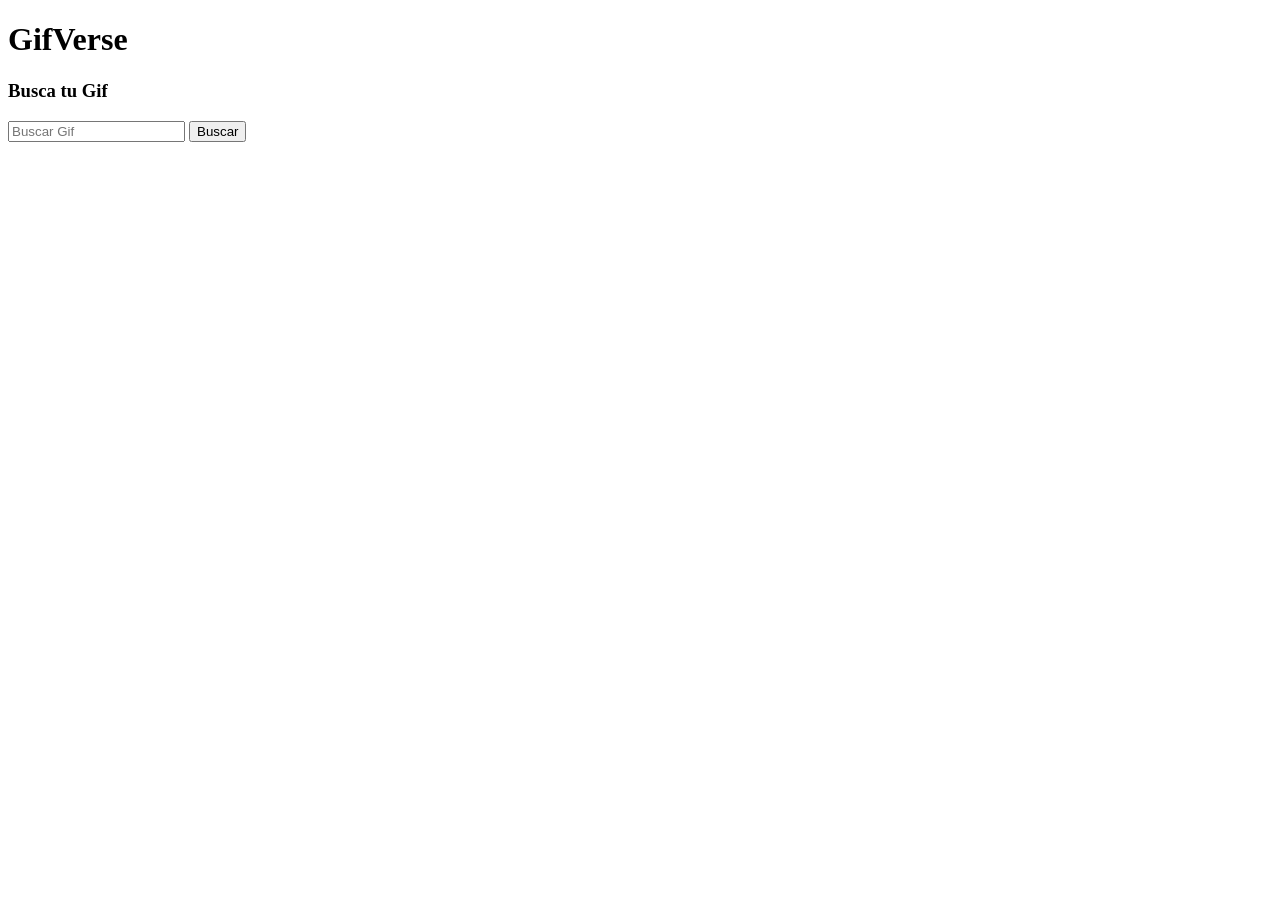
<file: index.html>
<!DOCTYPE html>
<html lang="en">
<head>
    <meta charset="UTF-8">
    <meta name="viewport" content="width=device-width, initial-scale=1.0">
    <link rel="stylesheet" href="styles.css">
    <title>Pre Entrega 2</title>
</head>
<body>
    <header>
        <h1>GifVerse</h1>
    </header>

    <main id="main">
        <h3>Busca tu Gif</h3>
        <input id="buscador" type="text" placeholder="Buscar Gif">
        <button onclick="buscar()">Buscar</button>
        <div id="resultados"></div>
    </main>

<script src="main.js"></script>
</body>
</html>
</file>
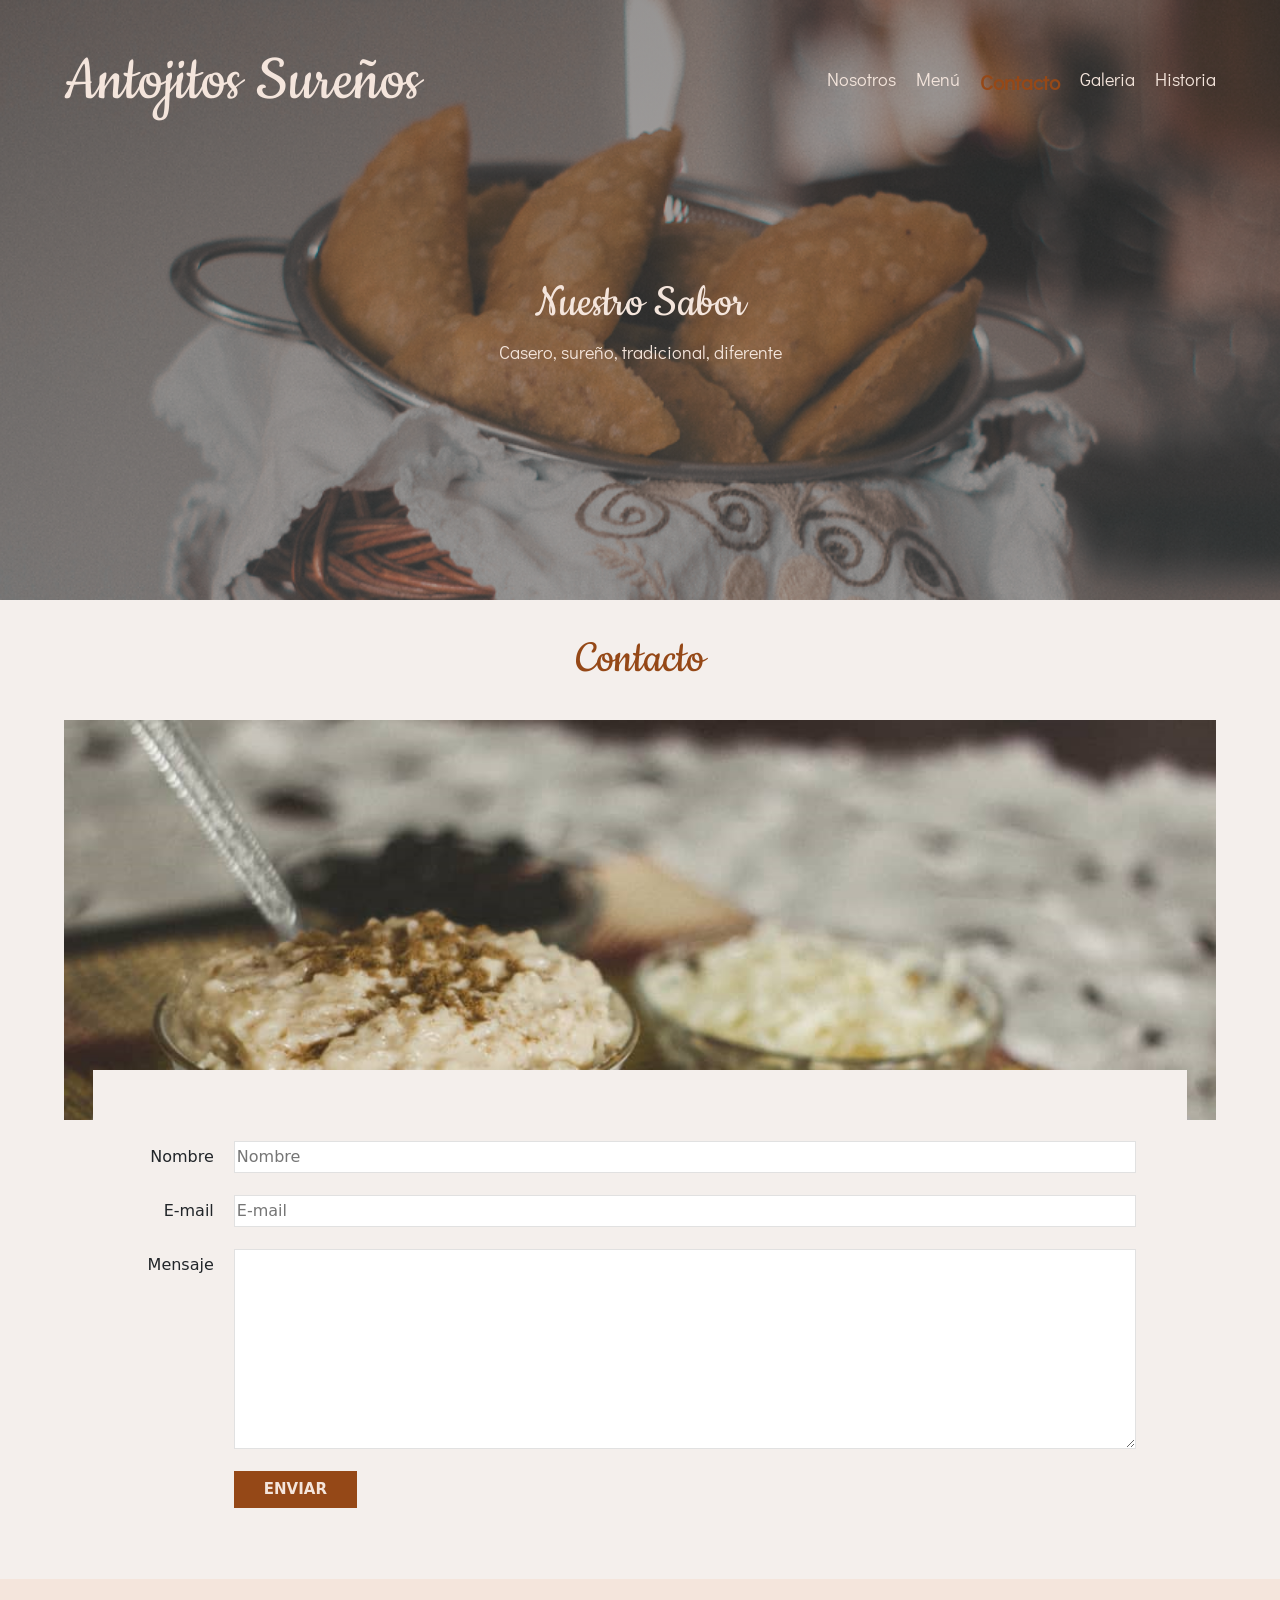
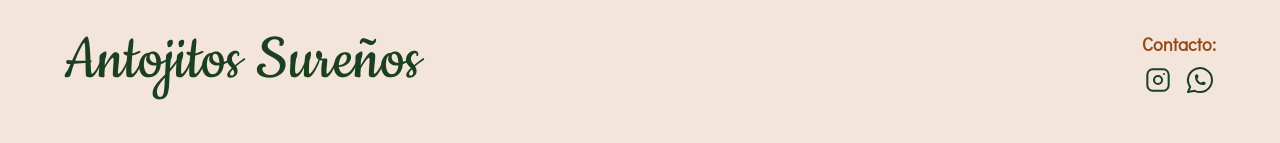
<file: pages/contacto.html>
<!DOCTYPE html>
<html lang="en">
<head>
    <meta charset="UTF-8">
    <meta http-equiv="X-UA-Compatible" content="IE=edge">
    <meta name="viewport" content="width=device-width, initial-scale=1.0">
    <title>Antojitos Sureños</title>
    <link rel="icon" type="image/png" href="../img/logo_transparentepng.png"> <!--Cambiando el icono de la pestaña dle navegador-->

    <!--Bootstrap-->
    <link href="https://cdn.jsdelivr.net/npm/bootstrap@5.3.0-alpha3/dist/css/bootstrap.min.css" rel="stylesheet" integrity="sha384-KK94CHFLLe+nY2dmCWGMq91rCGa5gtU4mk92HdvYe+M/SXH301p5ILy+dN9+nJOZ" crossorigin="anonymous">
    
    <!--Normalize-->
    <link rel="preload" href="../styles/normalize.css">
    <link rel="stylesheet" href="../styles/normalize.css">

    <!--CSS-->
    <link rel="preload" href="../styles/style.css">
    <link rel="stylesheet" href="../styles/style.css">

    <!--Google Fonts-->
    <link rel="preconnect" href="https://fonts.googleapis.com">
    <link rel="preconnect" href="https://fonts.googleapis.com">
    <link rel="preconnect" href="https://fonts.gstatic.com" crossorigin>
    <link href="https://fonts.googleapis.com/css2?family=Cookie&display=swap" rel="stylesheet">
    <link href="https://fonts.googleapis.com/css2?family=Didact+Gothic&display=swap" rel="stylesheet">

</head>
<body>

    <header class="header">
        <div class="contenedor">

            <div class="barra">

                <a href="../index.html">
                    <h1 class="logo__nombre no-margin centrar_texto">Antojitos Sureños</h1>
                </a>

                <nav class="navegacion">
                    <a href="nosotros.html" class="navegacion__enlace">Nosotros</a>
                    <a href="menu.html" class="navegacion__enlace">Menú</a>
                    <a href="contacto.html" class="navegacion__enlace active">Contacto</a>
                    <a href="galeria.html" class="navegacion__enlace">Galeria</a>
                    <a href="historia.html" class="navegacion__enlace">Historia</a>
                </nav>

            </div>

            <div class="header__texto">
                <h2 class="no-margin">Nuestro Sabor</h2>
                <p class="no-margin">Casero, sureño, tradicional, diferente</p>
            </div>

        </div>
    </header><!--Header-->

    <main class="contenedor">
        <h3 class="centrar-texto titulos-body mt-5 mb-5">
         Contacto   
        </h3>
        <div class="contacto-bg"></div>

        <form class="formulario" netlify> 
            <div class="campo">
                <label class="campo__label" for="nombre">Nombre</label>
                <input type="text" placeholder="Nombre" id="nombre" class="campo__field">
            </div>
            <div class="campo">
                <label class="campo__label" for="email">E-mail</label>
                <input type="email" placeholder="E-mail" id="email" class="campo__field">
            </div>
            <div class="campo">
                <label class="campo__label" for="mensaje">Mensaje</label>
                <textarea name="" id="mensaje" cols="30" rows="10" class="campo__field campo__field--textarea"></textarea>
            </div>
            <div class="campo">
                <input type="submit" value="Enviar" class="boton boton-primario campo__boton">
            </div>
        </form>
    </main>

    <footer class="footer">
        <div class="contenedor">

            <div class="barra">

                <a href="../index.html">
                    <h1 class="logo__nombre no-margin centrar_texto logo__footer">Antojitos Sureños</h1>
                </a>

                <nav class="navegacion-footer">
                    <p class="no-margin"> <strong>Contacto:</strong></p>
                    <div class="iconos-navegacion">
                        <a href="https://www.instagram.com/antojitos_delsurr/" target="_blank">
                            <svg xmlns="http://www.w3.org/2000/svg" class="icon icon-tabler icon-tabler-brand-instagram" width="32" height="32" viewBox="0 0 24 24" stroke-width="1.5" stroke="#1B401D" fill="none" stroke-linecap="round" stroke-linejoin="round">
                                <path stroke="none" d="M0 0h24v24H0z" fill="none"/>
                                <rect x="4" y="4" width="16" height="16" rx="4" />
                                <circle cx="12" cy="12" r="3" />
                                <line x1="16.5" y1="7.5" x2="16.5" y2="7.501" />
                            </svg>
                        </a>

                        <a target="_blank" href="https://wa.link/jfb7y8">
                            <svg xmlns="http://www.w3.org/2000/svg" class="icon icon-tabler icon-tabler-brand-whatsapp" width="32" height="32" viewBox="0 0 24 24" stroke-width="1.5" stroke="#1B401D" fill="none" stroke-linecap="round" stroke-linejoin="round">
                                <path stroke="none" d="M0 0h24v24H0z" fill="none"/>
                                <path d="M3 21l1.65 -3.8a9 9 0 1 1 3.4 2.9l-5.05 .9" />
                                <path d="M9 10a0.5 .5 0 0 0 1 0v-1a0.5 .5 0 0 0 -1 0v1a5 5 0 0 0 5 5h1a0.5 .5 0 0 0 0 -1h-1a0.5 .5 0 0 0 0 1" />
                            </svg>
                        </a>
                    </div>
                </nav>

            </div>

        </div>
    </footer><!--Footer-->
    
    <!--Modernizer-->
    <script src="../js/modernizr.js"></script>
    <!--Bootstrap JS-->
    <script src="https://cdn.jsdelivr.net/npm/bootstrap@5.3.0-alpha3/dist/js/bootstrap.bundle.min.js" integrity="sha384-ENjdO4Dr2bkBIFxQpeoTz1HIcje39Wm4jDKdf19U8gI4ddQ3GYNS7NTKfAdVQSZe" crossorigin="anonymous"></script>

</body>
</html>
</file>
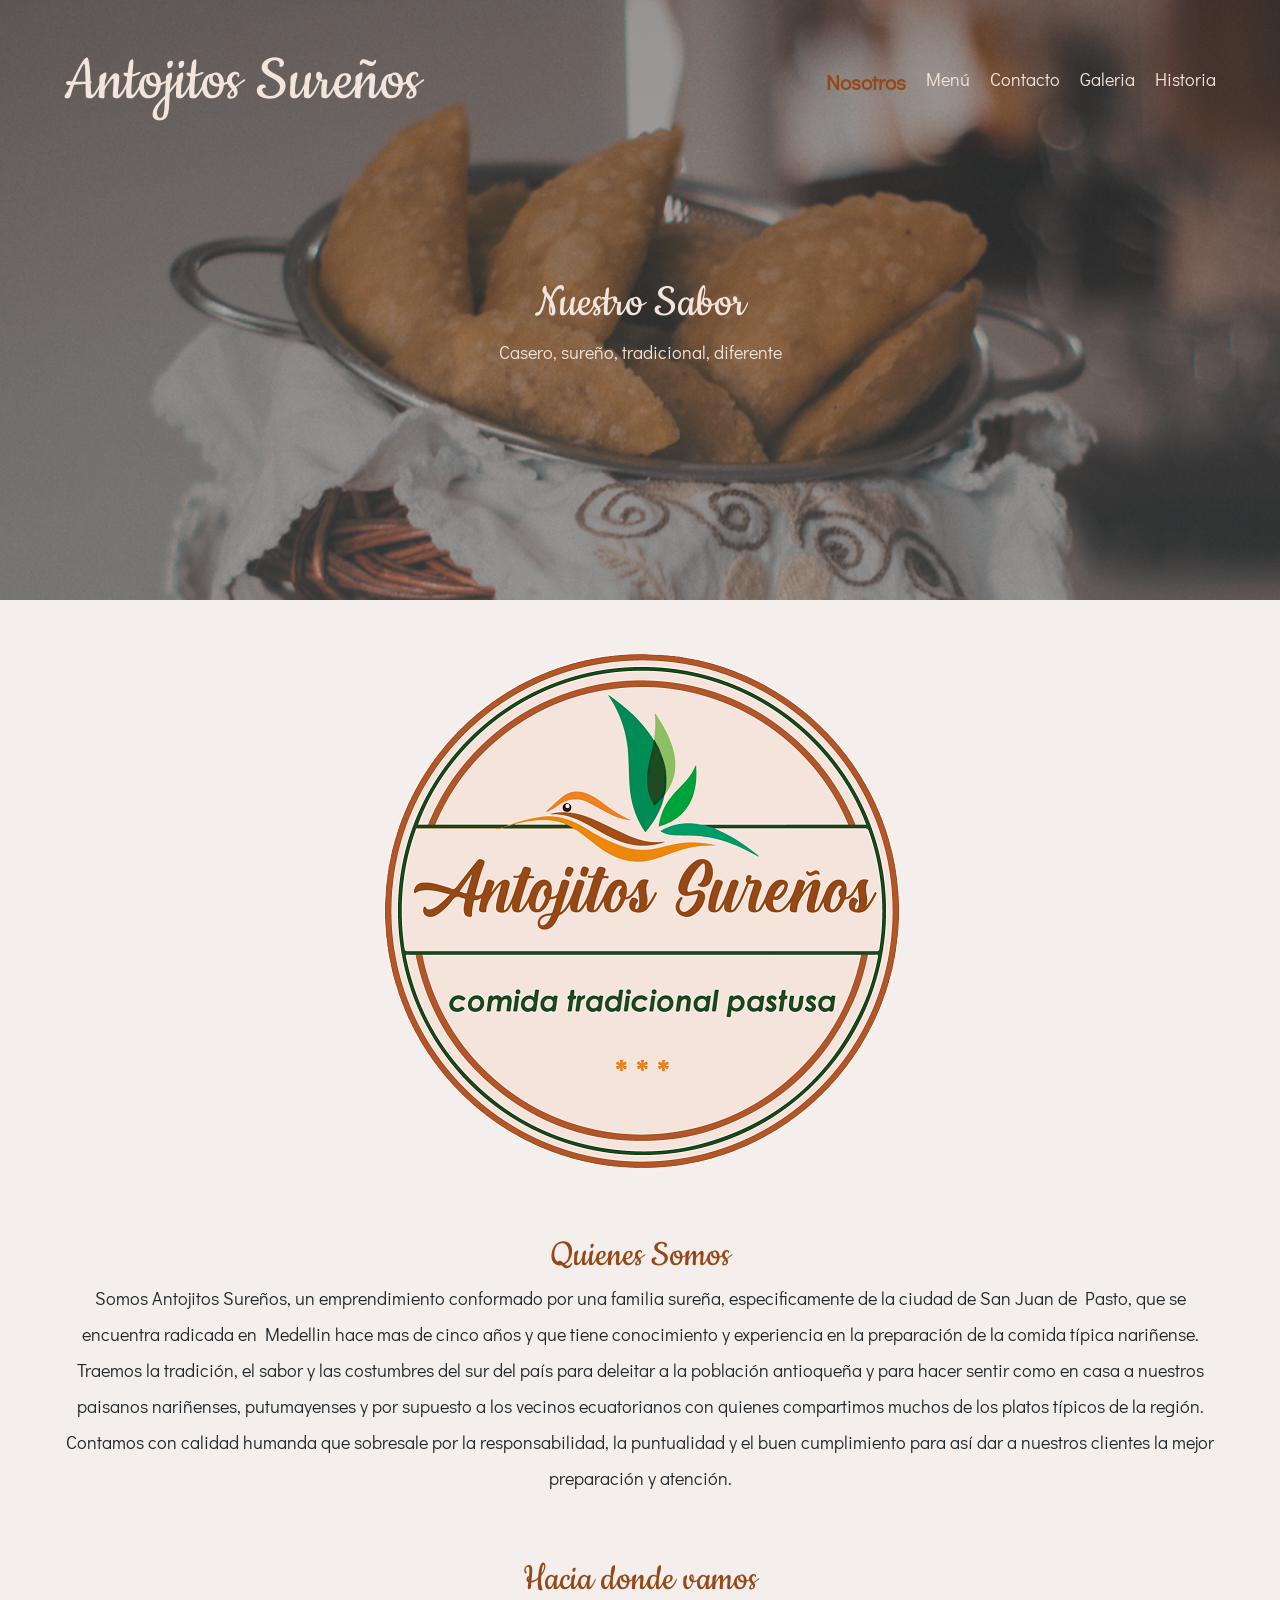
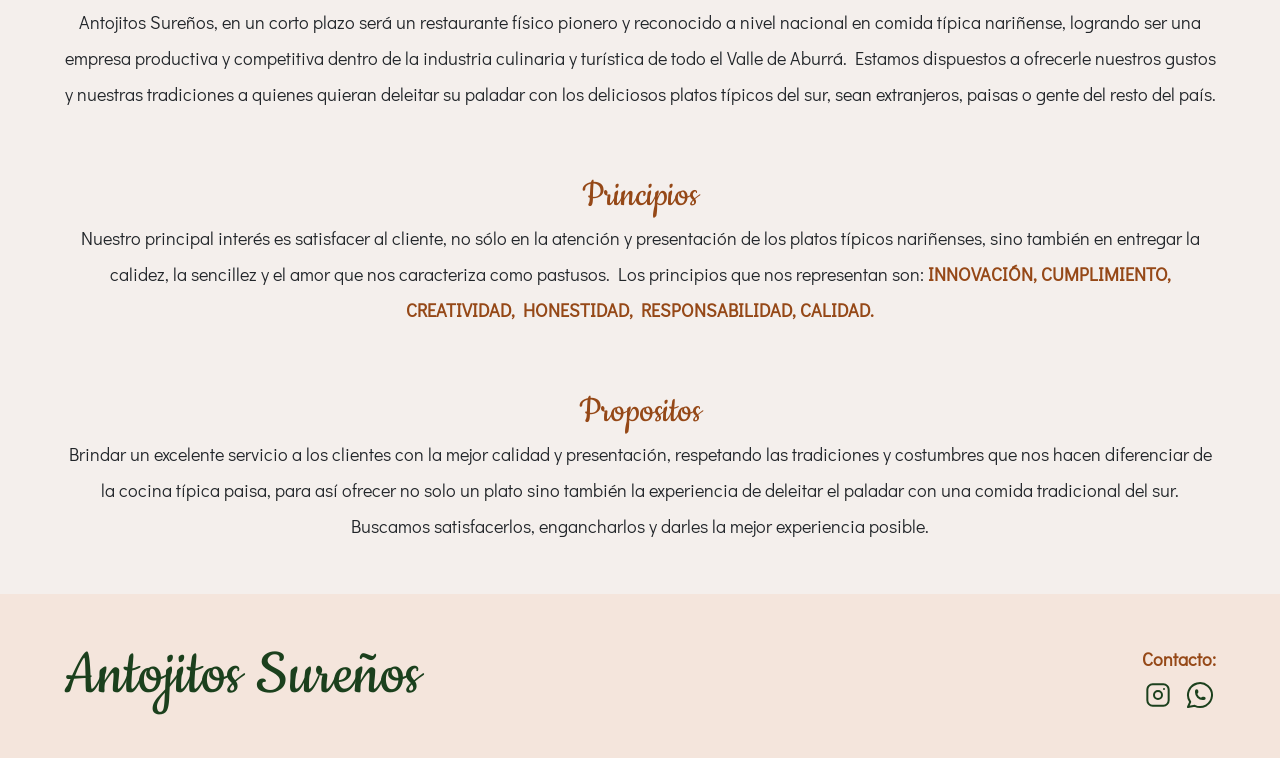
<file: pages/nosotros.html>
<!DOCTYPE html>
<html lang="en">
<head>
    <meta charset="UTF-8">
    <meta http-equiv="X-UA-Compatible" content="IE=edge">
    <meta name="viewport" content="width=device-width, initial-scale=1.0">
    <title>Antojitos Sureños</title>
    <link rel="icon" type="image/png" href="../img/logo_transparentepng.png"> <!--Cambiando el icono de la pestaña dle navegador-->

    <!--Bootstrap-->
    <link href="https://cdn.jsdelivr.net/npm/bootstrap@5.3.0-alpha3/dist/css/bootstrap.min.css" rel="stylesheet" integrity="sha384-KK94CHFLLe+nY2dmCWGMq91rCGa5gtU4mk92HdvYe+M/SXH301p5ILy+dN9+nJOZ" crossorigin="anonymous">


    <!--Normalize-->
    <link rel="preload" href="../styles/normalize.css">
    <link rel="stylesheet" href="../styles/normalize.css">

    <!--CSS-->
    <link rel="preload" href="../styles/style.css">
    <link rel="stylesheet" href="../styles/style.css">

    <!--Google Fonts-->
    <link rel="preconnect" href="https://fonts.googleapis.com">
    <link rel="preconnect" href="https://fonts.googleapis.com">
    <link rel="preconnect" href="https://fonts.gstatic.com" crossorigin>
    <link href="https://fonts.googleapis.com/css2?family=Cookie&display=swap" rel="stylesheet">
    <link href="https://fonts.googleapis.com/css2?family=Didact+Gothic&display=swap" rel="stylesheet">


</head>
<body>

    <header class="header">
        <div class="contenedor">

            <div class="barra">

                <a href="../index.html">
                    <h1 class="logo__nombre no-margin centrar-texto">Antojitos Sureños</h1>
                </a>

                <nav class="navegacion">
                    <a href="nosotros.html" class="navegacion__enlace active">Nosotros</a>
                    <a href="menu.html" class="navegacion__enlace">Menú</a>
                    <a href="contacto.html" class="navegacion__enlace">Contacto</a>
                    <a href="galeria.html" class="navegacion__enlace">Galeria</a>
                    <a href="historia.html" class="navegacion__enlace">Historia</a>
                </nav>

            </div>

            <div class="header__texto">
                <h2 class="no-margin">Nuestro Sabor</h2>
                <p class="no-margin">Casero, sureño, tradicional, diferente</p>
            </div>

        </div>
    </header><!--Header-->

    <main class="contenedor">

        <section>
            <div class="logo_contenedor centrar-texto">
                <img class="logo_nosotros" src="../img/logo_transparentepng.png" alt="logo">
            </div>
        </section>
        
        <section class="info-nosotros">

            <div class="centrar-texto">
                <h4 class="titulos-body no-margin">
                    Quienes Somos
                </h4>
                <p class="no-margin">
                    Somos Antojitos Sureños, un emprendimiento conformado por una familia sureña, especificamente de la ciudad de San Juan de Pasto, que se encuentra
                    radicada en Medellin hace mas de cinco años y que tiene conocimiento y experiencia en la preparación de la comida típica nariñense. Traemos la tradición,
                    el sabor y las costumbres del sur del país para deleitar a la población antioqueña y para hacer sentir como en casa a nuestros paisanos nariñenses, putumayenses
                    y por supuesto a los vecinos ecuatorianos con quienes compartimos muchos de los platos típicos de la región. Contamos con calidad humanda que sobresale por la 
                    responsabilidad, la puntualidad y el buen cumplimiento para así dar a nuestros clientes la mejor preparación y atención.  
                </p>
            </div>

        </section>

        <section class="info-nosotros">

            <div class="centrar-texto">
                <h4 class="titulos-body no-margin">
                    Hacia donde vamos
                </h4>
                <p class="no-margin">
                    Antojitos Sureños, en un corto plazo será un restaurante físico pionero y reconocido a nivel nacional en comida típica nariñense, logrando ser una empresa productiva y 
                    competitiva dentro de la industria culinaria y turística de todo el Valle de Aburrá. Estamos dispuestos a ofrecerle nuestros gustos y nuestras tradiciones a quienes quieran 
                    deleitar su paladar con los deliciosos platos típicos del sur, sean extranjeros, paisas o gente del resto del país.  
                </p>
            </div>

        </section>

        <section class="info-nosotros">

            <div class="centrar-texto no-margin">
                <h4 class="titulos-body no-margin">
                    Principios
                </h4>
                <p class="no-margin">
                    Nuestro principal interés es satisfacer al cliente, no sólo en la atención y presentación de los platos típicos nariñenses, sino también en entregar la calidez, la sencillez y el amor 
                    que nos caracteriza como pastusos. Los principios que nos representan son: <strong class="titulos-body">INNOVACIÓN, CUMPLIMIENTO, CREATIVIDAD, HONESTIDAD, RESPONSABILIDAD, CALIDAD. </strong>  
                </p>
            </div>

        </section>

        <section class="info-nosotros">

            <div class="centrar-texto ultimo-item">
                <h4 class="titulos-body no-margin">
                    Propositos
                </h4>
                <p class="no-margin">
                    Brindar un excelente servicio a los clientes con la mejor calidad y presentación, respetando las tradiciones y costumbres que nos hacen diferenciar de la cocina típica paisa, para así 
                    ofrecer no solo un plato sino también la experiencia de deleitar el paladar con una comida tradicional del sur. Buscamos satisfacerlos, engancharlos y darles la mejor experiencia posible.  
                </p>
            </div>

        </section>

    </main>

    <footer class="footer">
        <div class="contenedor">

            <div class="barra">

                <a href="../index.html">
                    <h1 class="logo__nombre no-margin centrar_texto logo__footer">Antojitos Sureños</h1>
                </a>

                <nav class="navegacion-footer">
                    <p class="no-margin"> <strong>Contacto:</strong></p>
                    <div class="iconos-navegacion">
                        <a href="https://www.instagram.com/antojitos_delsurr/" target="_blank">
                            <svg xmlns="http://www.w3.org/2000/svg" class="icon icon-tabler icon-tabler-brand-instagram" width="32" height="32" viewBox="0 0 24 24" stroke-width="1.5" stroke="#1B401D" fill="none" stroke-linecap="round" stroke-linejoin="round">
                                <path stroke="none" d="M0 0h24v24H0z" fill="none"/>
                                <rect x="4" y="4" width="16" height="16" rx="4" />
                                <circle cx="12" cy="12" r="3" />
                                <line x1="16.5" y1="7.5" x2="16.5" y2="7.501" />
                            </svg>
                        </a>

                        <a target="_blank" href="https://wa.link/jfb7y8">
                            <svg xmlns="http://www.w3.org/2000/svg" class="icon icon-tabler icon-tabler-brand-whatsapp" width="32" height="32" viewBox="0 0 24 24" stroke-width="1.5" stroke="#1B401D" fill="none" stroke-linecap="round" stroke-linejoin="round">
                                <path stroke="none" d="M0 0h24v24H0z" fill="none"/>
                                <path d="M3 21l1.65 -3.8a9 9 0 1 1 3.4 2.9l-5.05 .9" />
                                <path d="M9 10a0.5 .5 0 0 0 1 0v-1a0.5 .5 0 0 0 -1 0v1a5 5 0 0 0 5 5h1a0.5 .5 0 0 0 0 -1h-1a0.5 .5 0 0 0 0 1" />
                            </svg>
                        </a>
                    </div>
                </nav>

            </div>

        </div>
    </footer><!--Footer-->
    
    <!--Modernizer-->
    <script src="../js/modernizr.js"></script>

    <!--Bootstrap JS-->
    <script src="https://cdn.jsdelivr.net/npm/bootstrap@5.3.0-alpha3/dist/js/bootstrap.bundle.min.js" integrity="sha384-ENjdO4Dr2bkBIFxQpeoTz1HIcje39Wm4jDKdf19U8gI4ddQ3GYNS7NTKfAdVQSZe" crossorigin="anonymous"></script>

    
</body>
</html>
</file>
<file: styles.css>
img{
    width: 100px;
    height: 100px;
}
#lista-resultados{
    display: flex;
    gap: 1rem;
}
li{
    list-style: none;
}
</file>
<file: styles/style.css>
/*Variables de color y fuentes*/
:root{
    --fuenteHeading: 'Cookie', cursive;;
    --fuenteParrafos: 'Didact Gothic', sans-serif;

    --gris: #e1e1e1;
    --blanco: #ffff; 
    --negro: #000000;
    --fondo: #f4efec;
    --titulos:#F4E5DC;
    --footer: #F4E5DC;
    --titulosbody: #954817;
    --verde: #018C55;
}

html{
    box-sizing: border-box; /*Para que le margin padding no afecte el ancho de nuestros elementos*/
    font-size: 62.5%; /*para que 1rem = 10px*/
}
*, *:before, *:after{
    box-sizing: inherit; /*Hereda del elemento padre*/
}
body{
    font-size: 1.6rem;
    line-height: 2; /*Interlineado*/
    background-color: var(--fondo);
}

/*Globales*/

.contenedor{
    max-width: 120rem;
    width: 90%;
    margin:  0 auto; /*Para centrar el contenido horizontalmente*/
}
a{
    text-decoration: none;
    font-family: var(--fuenteParrafos);
}
p{
    font-family: var(--fuenteParrafos);
    font-size: 1.8rem;
}

h1,h2,h3,h4{
    line-height: 1.2;
    font-family: var(--fuenteHeading);
    font-weight: 400;
}
h1{
    font-size: 7rem;
}
h2{
    font-size: 5rem;
}
h3{
    font-size: 5rem;
}
h4{
    font-size: 4rem;
}
img{
    max-width: 100%;
}

main{
    background-color: var(--fondo);
}


/*Header*/

.header{
    background-image: linear-gradient(rgba(34, 34, 34, 0.450), rgba(76, 76, 76, 0.450)),url(../img/anejo3_filtro.png);
    height: 60rem;
    background-size: cover;
    background-repeat: no-repeat;
    background-position: center center;
    color: var(--titulos);
}

.header__texto{
    text-align: center;
    margin-top: 5rem;
}
@media(min-width:768px){
    .header__texto{
        margin-top: 15rem;
    }
}

.header__texto:hover{
    cursor:default;
}


.barra{
    padding-top: 4rem;
}
@media(min-width:768px){
    .barra{
        display: flex;
        justify-content: space-between; /*Alinear horizontalmente*/
        align-items: center; /*alinear verticalmente*/
    }
}

.logo__nombre{
    font-weight: 400;
    color: var(--titulos);
    font-family: var(--fuenteHeading);
}

.logo__nombre:hover{
    color: var(--titulosbody);
}

.logo__bold{
    font-weight: bold;
}
@media(min-width: 768px){
    .navegacion{
        display: flex;
        gap: 2rem;
        
    }
}

.navegacion__enlace{
    display: block;
    text-align: center;
    font-size: 1.8rem;
    color: var(--titulos);
}

.navegacion__enlace:hover{
    color: var(--titulosbody);
    /*font-size: 2rem;*/
    scale: 1.3;
}

.active{
    color: var(--titulosbody);
    font-weight: bold;
    font-size: 2.1rem;
}


/*Utilidades*/
.no-margin{
    margin: 0;
}
.no-padding{
    padding: 0;
}
.centrar-texto{
    text-align: center;
}

.titulos-body{
    color: var(--titulosbody);
}


/*Pagina Principal*/

.seccion{
    margin-top: 5rem;
}

.seccion,.seccion_reversa{
    padding: 3rem 0;
    border-bottom: 1px solid var(--gris);
}
@media(min-width: 768px){
    .seccion{
        display: grid;
        grid-template-columns: 1fr 2fr;
        column-gap: 2rem;
    }
}
.seccion:last-of-type{
    border: none;
}


@media(min-width: 768px){
    .seccion_reversa{
        display: grid;
        grid-template-columns: 2fr 1fr;
        column-gap: 2rem;
    }
}
.seccion_reversa:last-of-type{
    border: none;
}

.seccion__informacion h4{
    margin-top: 0;
}
.seccion-parrafo{
    margin-top: -4rem;
}

.seccion__imagen{
    max-height: 100%;
}



 /*Nosotros*/

 .logo_contenedor{
    margin-top: 5rem;
}

.ultimo-item{
    margin-bottom: 5rem;
}
.info-nosotros{
    margin-top: 6rem;
}




/*Menú*/
.contenedor h3{
    text-align: center;
}
.producto{
    padding: 3rem 0;
    border-bottom: 1px solid var(--gris);
    margin-bottom: 5rem;
}
@media(min-width: 768px){
    .producto{
        display: grid;
        grid-template-columns: 1fr 2fr;
        column-gap: 3rem;
    }
}

.producto__label{
    font-weight: bold;
}

.producto:last-of-type{
    border: none;
}

.sombra{
    -webkit-box-shadow: 0px 5px 15px 0px rgba(112,112,112,0.48);
    -moz-box-shadow: 0px 5px 15px 0px rgba(112,112,112,0.48);
    box-shadow: 0px 5px 15px 0px rgba(112,112,112,0.48);
    padding: 2rem;
    border-radius: 1rem;
}


/*Contacto*/
.contacto-bg{
    background-image: url('../img/arroz2.png');
    height: 40rem;
    background-size: cover;
    background-repeat: no-repeat;
}

.formulario{
    background-color: var(--fondo);
    margin: -5rem auto 0 auto;
    width: 95%;
    padding: 5rem;
}

.campo{
    /*flex: 1;*/
    display: flex;
    border: 1px solid var(--fondo);
    margin-top: 2rem;
}

.campo__label{
    flex: 0 0 9rem;
    text-align: right;
    padding-right: 2rem;

}

 .campo__field{
    flex: 1;
    border: 1px solid var(--gris);
    width: 100%;
}

.campo__field--textarea{
    height: 20rem;
}

.campo__boton{
    margin-left: 9rem;
}

.boton{
    display: block;
    color: var(--titulos);
    text-align: center;
    padding: 1rem 3rem;
    font-size: 1.5rem;
    text-transform: uppercase;
    font-weight: 700;
    margin-bottom: 2rem;
    border: none;
}
@media(min-width: 768px){
    .boton{
        display: inline-block; /*Inline inmue al margin y width*/
    }
}
.boton:hover{
    cursor: pointer;
}
.boton-primario{
    background-color: var(--titulosbody);
}


/*Galeria*/

.carousel-inner{
    height: 715px;
}


/*Historia*/
.lista-platos{
    margin-bottom: 2rem;
}

@media(min-width: 768px){
    .lista-platos{
        display: flex;
    }
}


/*Footer*/
footer{
    background-color: var(--footer);
    padding-bottom: 4rem;
    color: var(--verde);
}

.navegacion-footer{
    display: flex;
    flex-direction: column;
    color: var(--titulosbody);
}

.logo__footer{
    color: #1B401D;
}
.iconos-navegacion{
    display: flex;
    gap: 1rem;
}
</file>
